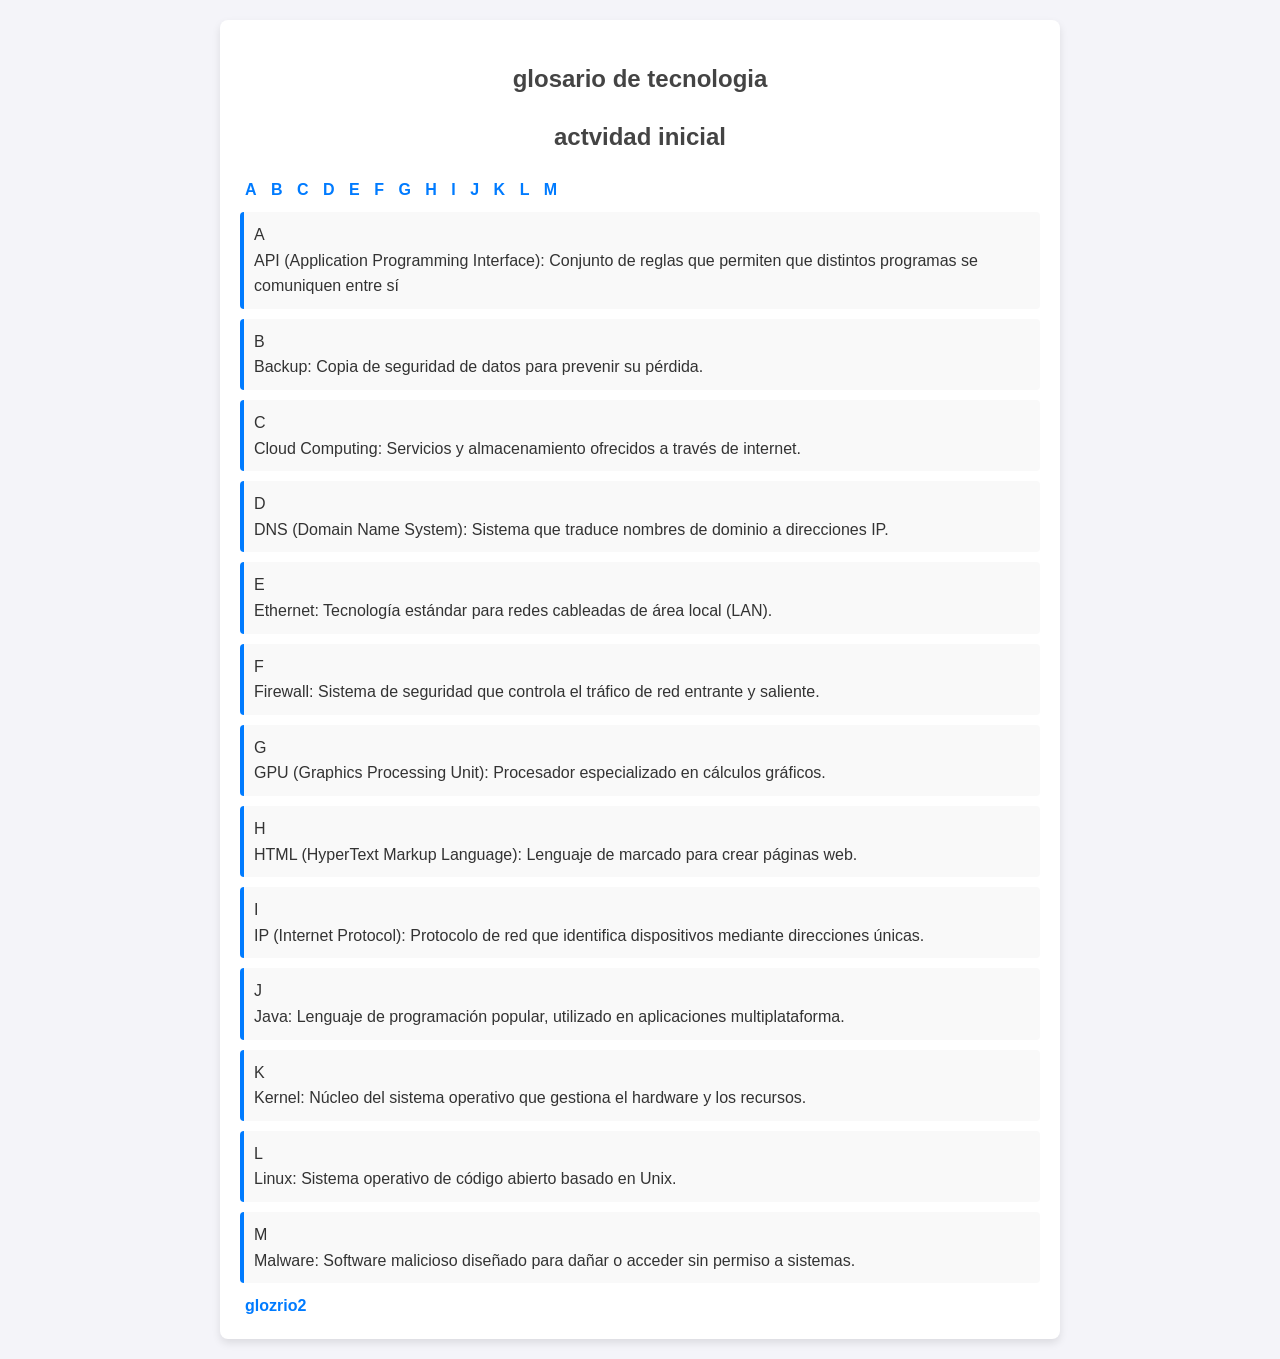
<file: glosario/index.html>
<!DOCTYPE html>
<html lang="en">
<head>
    <meta charset="UTF-8">
    <meta name="viewport" content="width=device-width, initial-scale=1.0">
    <title>glosario ti</title>
</head>
<link rel="stylesheet" href="styles.css">
<body>
    
    
    
        <section>
            <h1><center>glosario de tecnologia </center></h1>

        <h2>actvidad inicial</h2>
          <a href="#A">A</a>
          <a href="#B">B</a>
          <a href="#C">C</a>
          <a href="#D">D</a>
          <a href="#E">E</a>
          <a href="#F">F</a>
          <a href="#G">G</a>
          <a href="#H">H</a>
          <a href="#I">I</a>
          <a href="#J">J</a>
          <a href="#K">K</a>
          <a href="#L">L</a>
          <a href="#M">M</a>

        <p id="A">A <br>  API (Application Programming Interface): Conjunto de reglas que permiten que distintos programas se comuniquen entre sí </p>
        <p id="B">B <br> Backup: Copia de seguridad de datos para prevenir su pérdida.</p>
        <p id="C">C <br> Cloud Computing: Servicios y almacenamiento ofrecidos a través de internet.</p>
        <p id="D">D <br> DNS (Domain Name System): Sistema que traduce nombres de dominio a direcciones IP.</p>
        <p id="E">E <br>  Ethernet: Tecnología estándar para redes cableadas de área local (LAN).</p>
        <p id="F">F <br> Firewall: Sistema de seguridad que controla el tráfico de red entrante y saliente.</p>
        <p id="G">G <br> GPU (Graphics Processing Unit): Procesador especializado en cálculos gráficos.</p>
        <p id="H">H <br>  HTML (HyperText Markup Language): Lenguaje de marcado para crear páginas web.</p>
        <p id="I">I <br> IP (Internet Protocol): Protocolo de red que identifica dispositivos mediante direcciones únicas.</p>
        <p id="J">J <br> Java: Lenguaje de programación popular, utilizado en aplicaciones multiplataforma.</p>
        <p id="K">K <br>  Kernel: Núcleo del sistema operativo que gestiona el hardware y los recursos.</p>
        <p id="L">L <br> Linux: Sistema operativo de código abierto basado en Unix.</p>
        <p id="M">M <br> Malware: Software malicioso diseñado para dañar o acceder sin permiso a sistemas.</p>
          


           
            <a href="glosario2.html">glozrio2</a>
        </section>
    
   
</body>
</html>
</file>
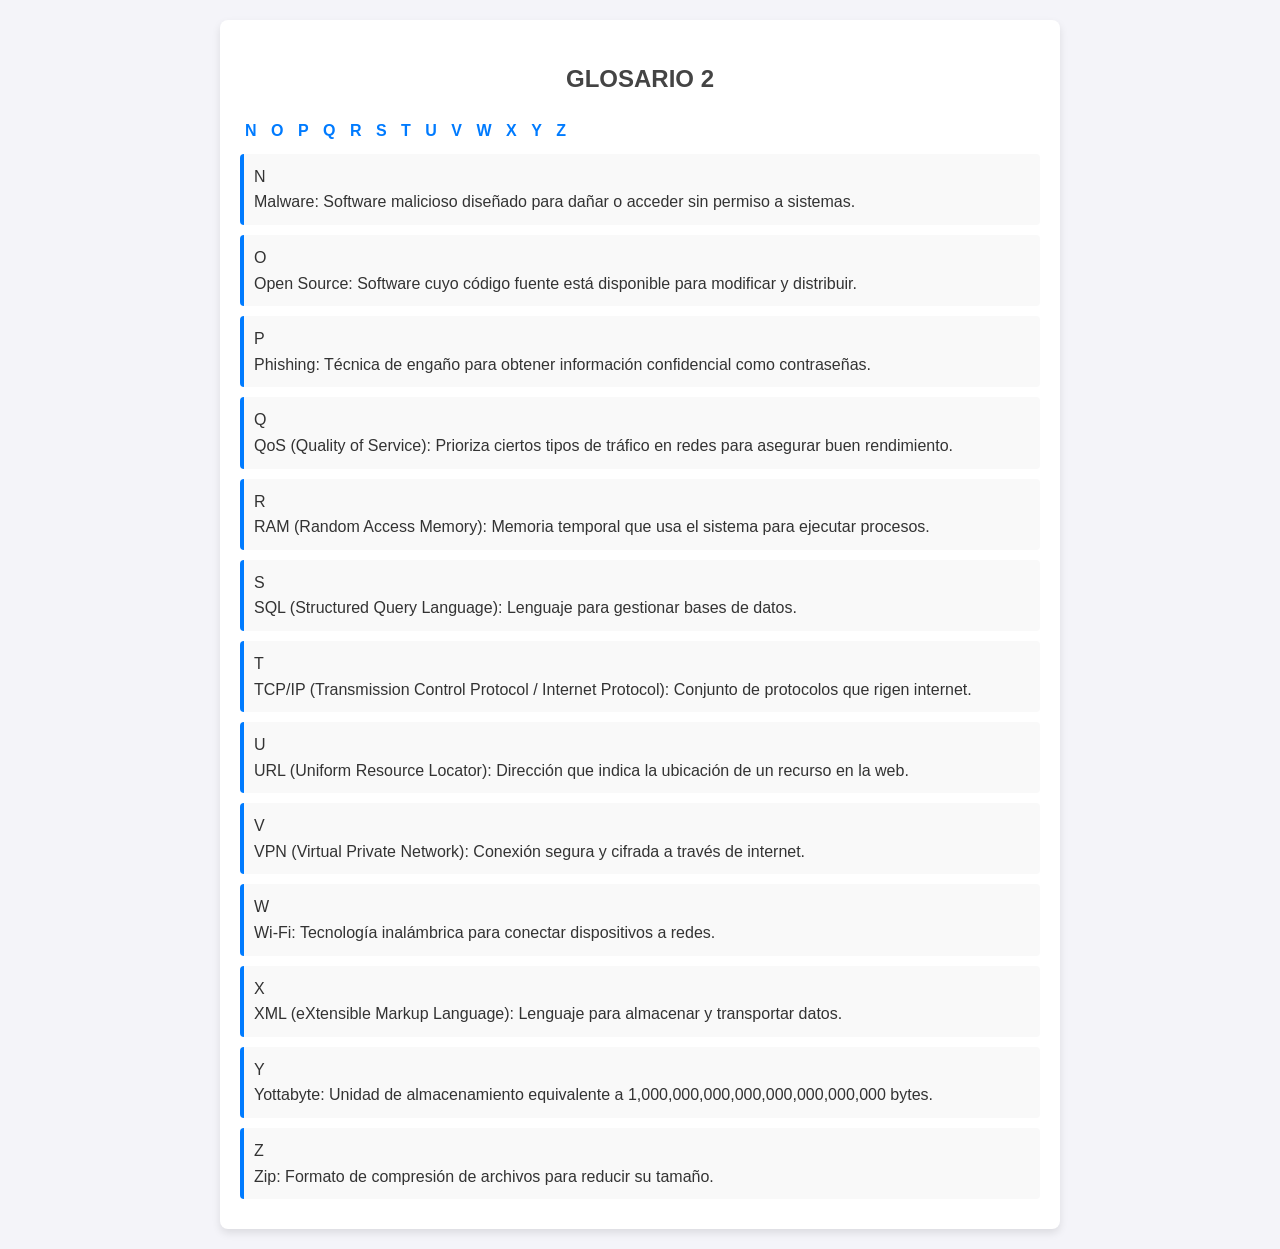
<file: glosario/glosario2.html>
<!DOCTYPE html>
<html lang="en">
<head>
    <meta charset="UTF-8">
    <meta name="viewport" content="width=device-width, initial-scale=1.0">
    <title>Document</title>
</head>
<link rel="stylesheet" href="styles.css">
<body>
    <section>
        <h2><center>GLOSARIO 2</center></h2>
        <a href="#N">N</a>
        <a href="#O">O</a>
        <a href="#P">P</a>
        <a href="#Q">Q</a>
        <a href="#R">R</a>
        <a href="#S">S</a>
        <a href="#T">T</a>
        <a href="#U">U</a>
        <a href="#V">V</a>
        <a href="#W">W</a>
        <a href="#X">X</a>
        <a href="#Y">Y</a>
        <a href="#Z">Z</a>

      <p id="N">N <br>Malware: Software malicioso diseñado para dañar o acceder sin permiso a sistemas.</p>
      <p id="O">O <br> Open Source: Software cuyo código fuente está disponible para modificar y distribuir.</p>
      <p id="P">P <br> Phishing: Técnica de engaño para obtener información confidencial como contraseñas.</p>
      <p id="Q">Q <br>QoS (Quality of Service): Prioriza ciertos tipos de tráfico en redes para asegurar buen rendimiento.</p>
      <p id="R">R <br>RAM (Random Access Memory): Memoria temporal que usa el sistema para ejecutar procesos.</p>
      <p id="S">S <br> SQL (Structured Query Language): Lenguaje para gestionar bases de datos.</p>
      <p id="T">T <br> TCP/IP (Transmission Control Protocol / Internet Protocol): Conjunto de protocolos que rigen internet.</p>
      <p id="U">U <br>URL (Uniform Resource Locator): Dirección que indica la ubicación de un recurso en la web.</p>
      <p id="V">V <br> VPN (Virtual Private Network): Conexión segura y cifrada a través de internet.</p>
      <p id="W">W <br>Wi-Fi: Tecnología inalámbrica para conectar dispositivos a redes.</p>
      <p id="X">X <br> XML (eXtensible Markup Language): Lenguaje para almacenar y transportar datos.</p>
      <p id="Y">Y <br>Yottabyte: Unidad de almacenamiento equivalente a 1,000,000,000,000,000,000,000,000 bytes.</p>
      <p id="Z">Z <br>Zip: Formato de compresión de archivos para reducir su tamaño.

      </p>
        

</section>
</body>
</html>
</file>
<file: glosario/styles.css>
/* General styles */
body {
    font-family: Arial, sans-serif;
    line-height: 1.6;
    margin: 0;
    padding: 0;
    background-color: #f4f4f9;
    color: #333;
}

/* Centered title */
h1, h2 {
    text-align: center;
    color: #444;
}

/* Section styling */
section {
    margin: 20px auto;
    padding: 20px;
    max-width: 800px;
    background: #fff;
    border-radius: 8px;
    box-shadow: 0 4px 8px rgba(0, 0, 0, 0.1);
}

/* Links styling */
a {
    text-decoration: none;
    color: #007BFF;
    margin: 0 5px;
    font-weight: bold;
}

a:hover {
    text-decoration: underline;
    color: #0056b3;
}

/* Paragraph styling */
p {
    margin: 10px 0;
    padding: 10px;
    background: #f9f9f9;
    border-left: 4px solid #007BFF;
    border-radius: 4px;
}

/* Footer styling */
footer {
    text-align: center;
    padding: 10px;
    background: #007BFF;
    color: #fff;
    position: fixed;
    bottom: 0;
    width: 100%;
}
</file>
